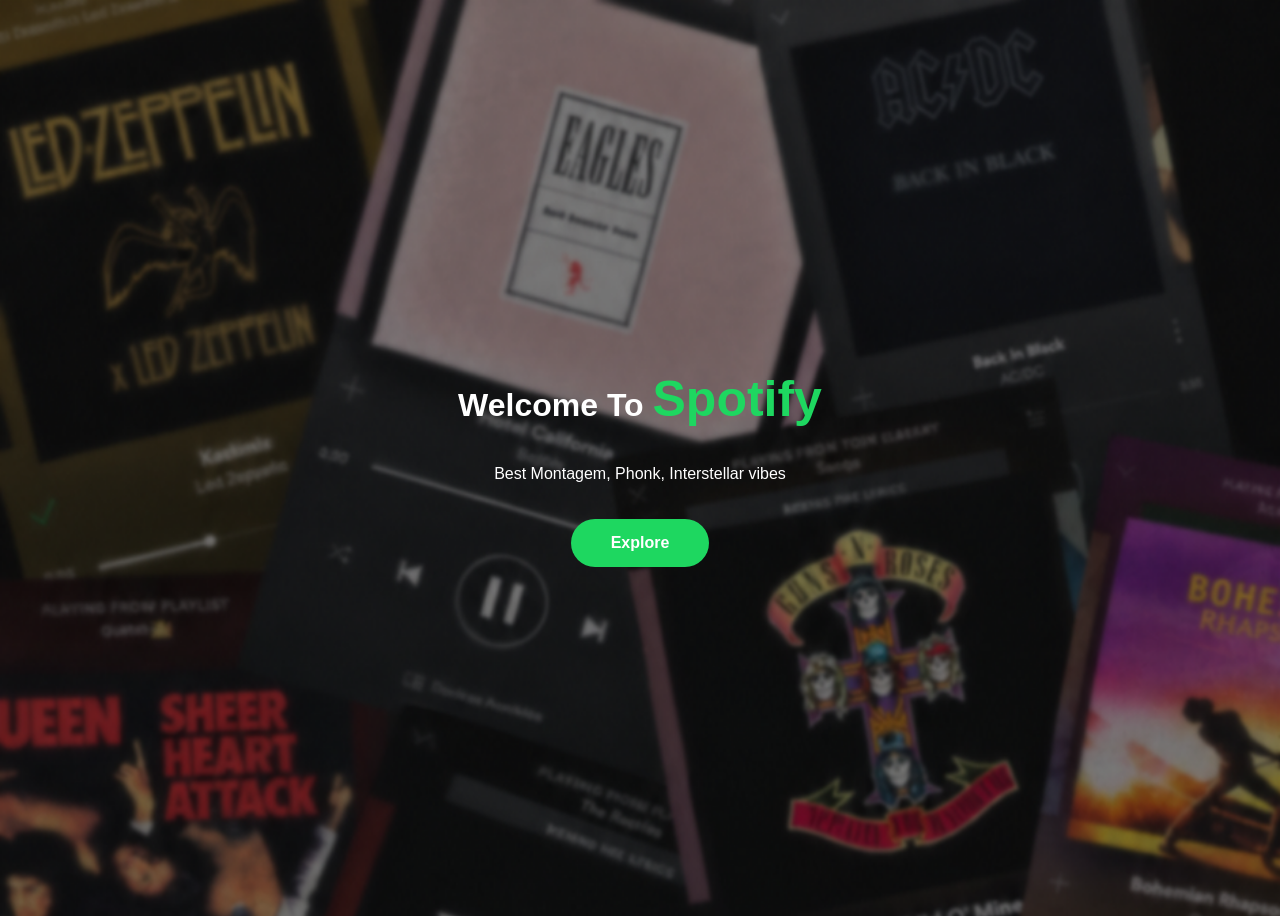
<file: index.html>
<!DOCTYPE html>
<html>
<head>
<style>
  span{
  color: #1ED760;
    font-size: 50px;
  }
  body {
    background-image: url(main.png);
    background-size: 100%;
    color: white;
    height: 100vh;
    display: flex;
    flex-direction: column;
    justify-content: center;
    align-items: center;
    font-family: sans-serif;
    text-align: center;
  }
  .btn {
    background: #1ED760;
    color: white;
    padding: 15px 40px;
    border-radius: 30px;
    text-decoration: none;
    font-weight: bold;
    margin-top: 20px;
  }
</style>
</head>
<body>

  <h1>Welcome To <span>Spotify</span></h1>
  <p>Best Montagem, Phonk, Interstellar vibes</p>
  <a href="player.html" class="btn">Explore </a>
</body>
</html>
</file>
